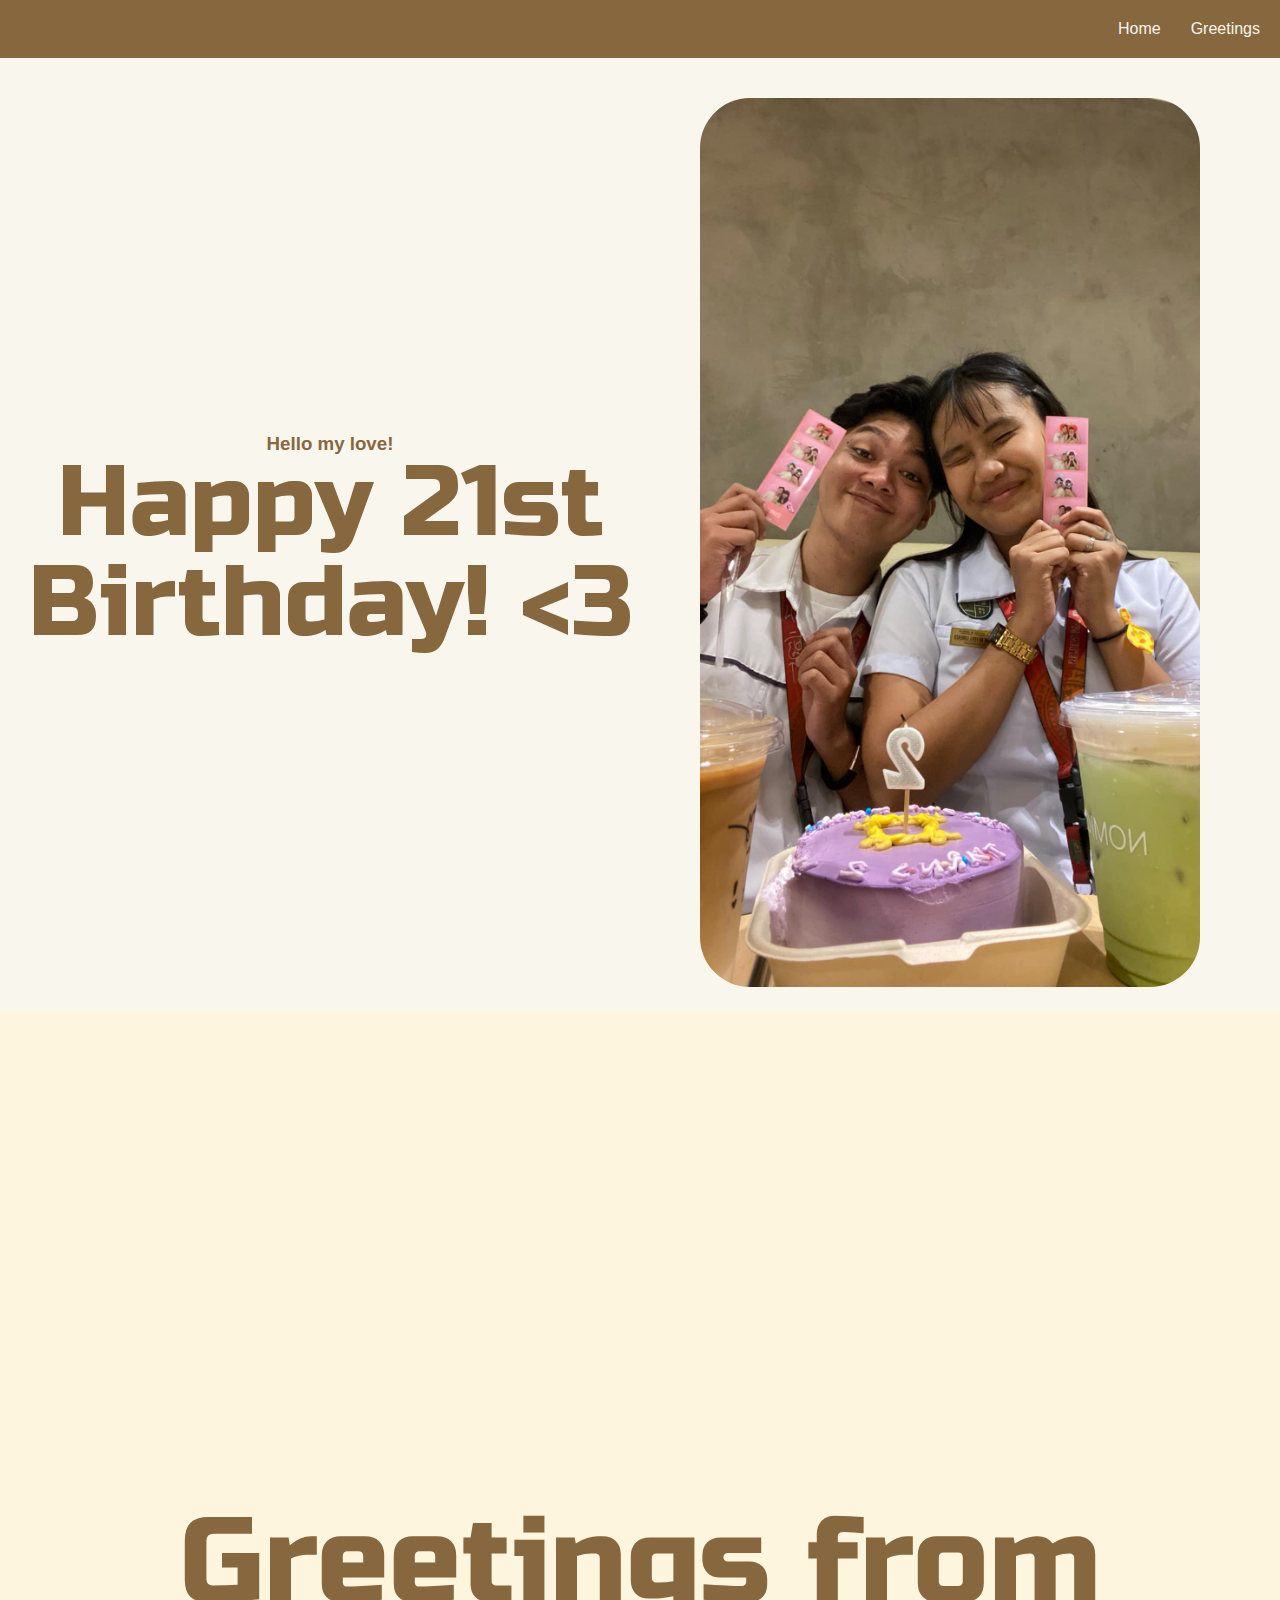
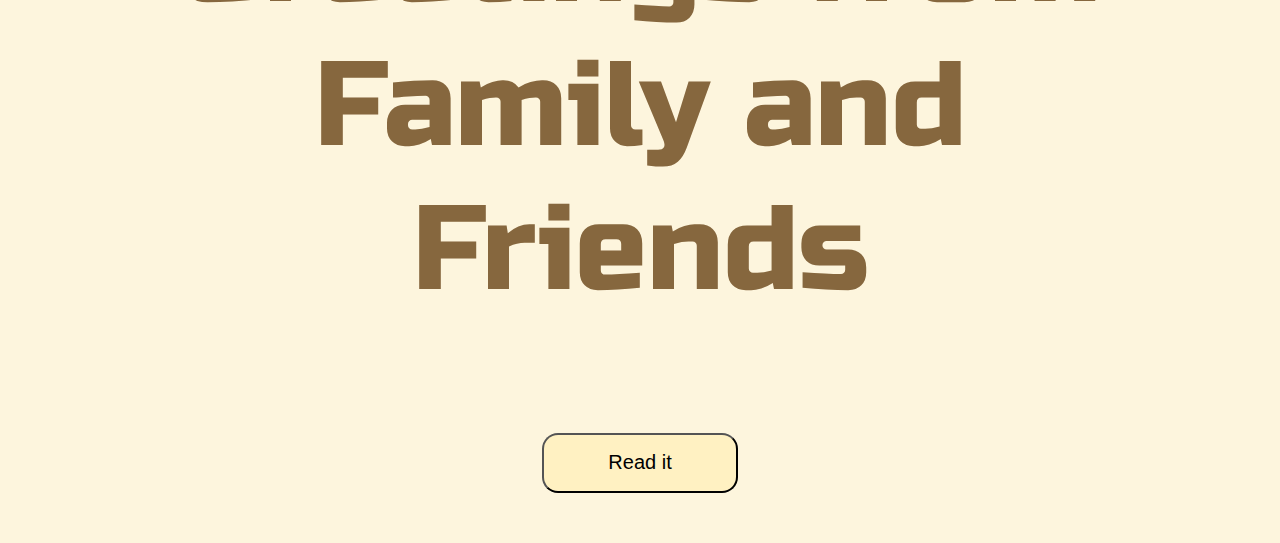
<file: Index.html>
<!DOCTYPE html>
<html lang="en">
<head>
    <link rel="stylesheet" href="style.css">
    <link rel="preconnect" href="https://fonts.googleapis.com">
    <link rel="preconnect" href="https://fonts.gstatic.com" crossorigin>
    <link href="https://fonts.googleapis.com/css2?family=Russo+One&display=swap" rel="stylesheet">
    <link href="https://fonts.googleapis.com/css2?family=Noto+Sans+Warang+Citi&family=Russo+One&display=swap" rel="stylesheet">
    <meta charset="UTF-8">
    <meta name="viewport" content="width=device-width, initial-scale=1.0">
    <title>Happy Birthday!</title>
</head>
<body>
    <nav class="navbar">
        <div>
            <ul>
                <li><a href="#">Home</a></li>
                <li><a href="#">Greetings</a></li>
            </ul>
        </div>
    </nav>

    <div class="container">
        <div class="text">
            <h3>Hello my love!</h3>
            <h1>Happy 21st Birthday! &lt;3 </h1>
        </div>

        <div class="image">
            <img src="we.jpg" alt="Elyani Photo">
        </div>
    </div>

    <div class="container1">
        <h1>
        Greetings from <br>
        Family and <br>
        Friends
        </h1>
        <button>
            Read it
        </button>
    </div>
</body>
</html>
</file>
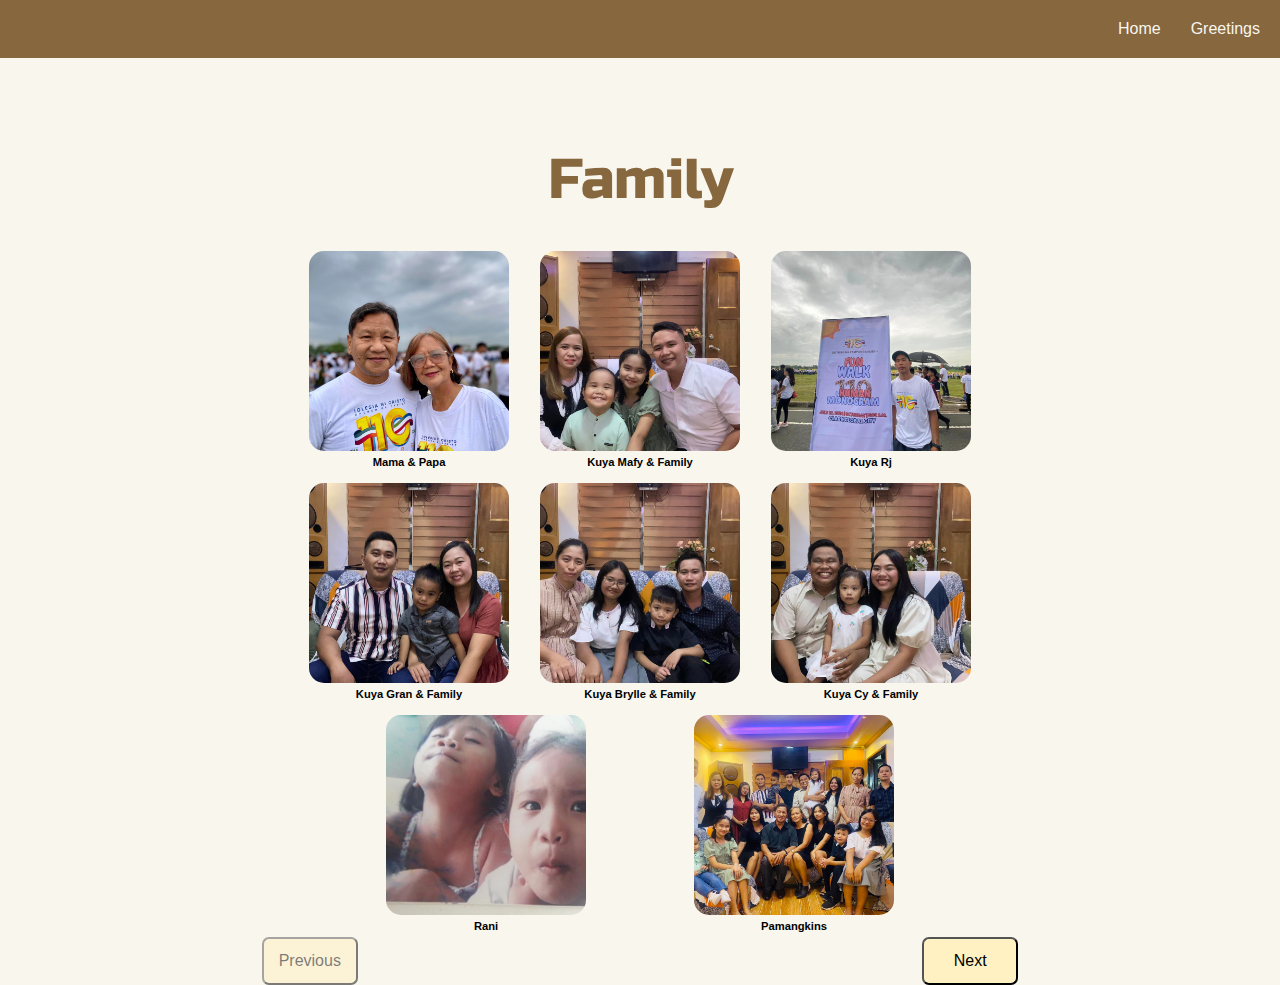
<file: greetings.html>
<!DOCTYPE html>
<html lang="en">
<head>
    <link rel="stylesheet" href="style1.css">
    <link rel="preconnect" href="https://fonts.googleapis.com">
    <link rel="preconnect" href="https://fonts.gstatic.com" crossorigin>
    <link href="https://fonts.googleapis.com/css2?family=Russo+One&display=swap" rel="stylesheet">
    <link href="https://fonts.googleapis.com/css2?family=Noto+Sans+Warang+Citi&family=Russo+One&display=swap" rel="stylesheet">
    <link href="https://fonts.googleapis.com/css2?family=Roboto:ital,wght@0,100;0,300;0,400;0,500;0,700;0,900;1,100;1,300;1,400;1,500;1,700;1,900&display=swap" rel="stylesheet">
    <link href="https://fonts.googleapis.com/css2?family=Dancing+Script:wght@400..700&display=swap" rel="stylesheet">
    <link href="https://fonts.googleapis.com/css2?family=Great+Vibes&display=swap" rel="stylesheet">
    <meta charset="UTF-8">
    <meta name="viewport" content="width=device-width, initial-scale=1.0">
    <title>Greetings!</title>
</head>
<body>
    <div class="offScreenMenu">
        <ul>
            <li><a href="index.html">Home</a></li>
            <li><a href="greetings.html">Greetings</a></li>
        </ul>
    </div>
    <nav class="navbar">
        <div>
            <ul>
                <li><a href="index.html">Home</a></li>
                <li><a href="greetings.html">Greetings</a></li>
            </ul>
        </div>
        <div class="hamMenu">
            <span></span>
            <span></span>
            <span></span>
        </div>
    </nav>

    <div class="titleImagesContainer">

        <h1 id="title">Family</h1>
            <div class="imageContainer"></div>
        
        <div id="buttons">
            <button id="prevBtn" class="buttons">Previous</button>
            <button id="nextBtn" class="buttons">Next</button>
        </div>
    </div>

    <div class="modalContainer">
        <div class="modal">
            <span class="close">&times;</span>
            <h1 id="modalTitle">Mama and Papa</h1>
            <p id="modalMessage">Lorem ipsum dolor sit, amet consectetur adipisicing elit. Eum veniam vero nobis esse? Nulla corrupti velit sint autem, earum beatae corporis at, praesentium blanditiis reprehenderit eius error aut commodi molestiae?
                Lorem ipsum dolor sit amet consectetur adipisicing elit. Dicta nisi fugit ex architecto voluptatum ad incidunt laudantium sint laboriosam dolore error pariatur numquam odit, sequi dolorem illo quos rem laborum!
                Lorem ipsum dolor, sit amet consectetur adipisicing elit. Animi, iusto blanditiis ex veniam beatae autem nesciunt totam dignissimos quia, nam suscipit labore, alias atque nisi tempora exercitationem et? Totam, aut! 
            </p>
            <div id="greetingsVideo"></div>
            <div id="closing">

            </div>
            
            <div class="pagination">
                <button id="modalPrevBtn" class="modalButtons">Previous</button>
                <button id="modalNextBtn" class="modalButtons">Next</button>
            </div>
        </div>
    </div>
    <script src="app.js"></script>
</body>
</html>
</file>
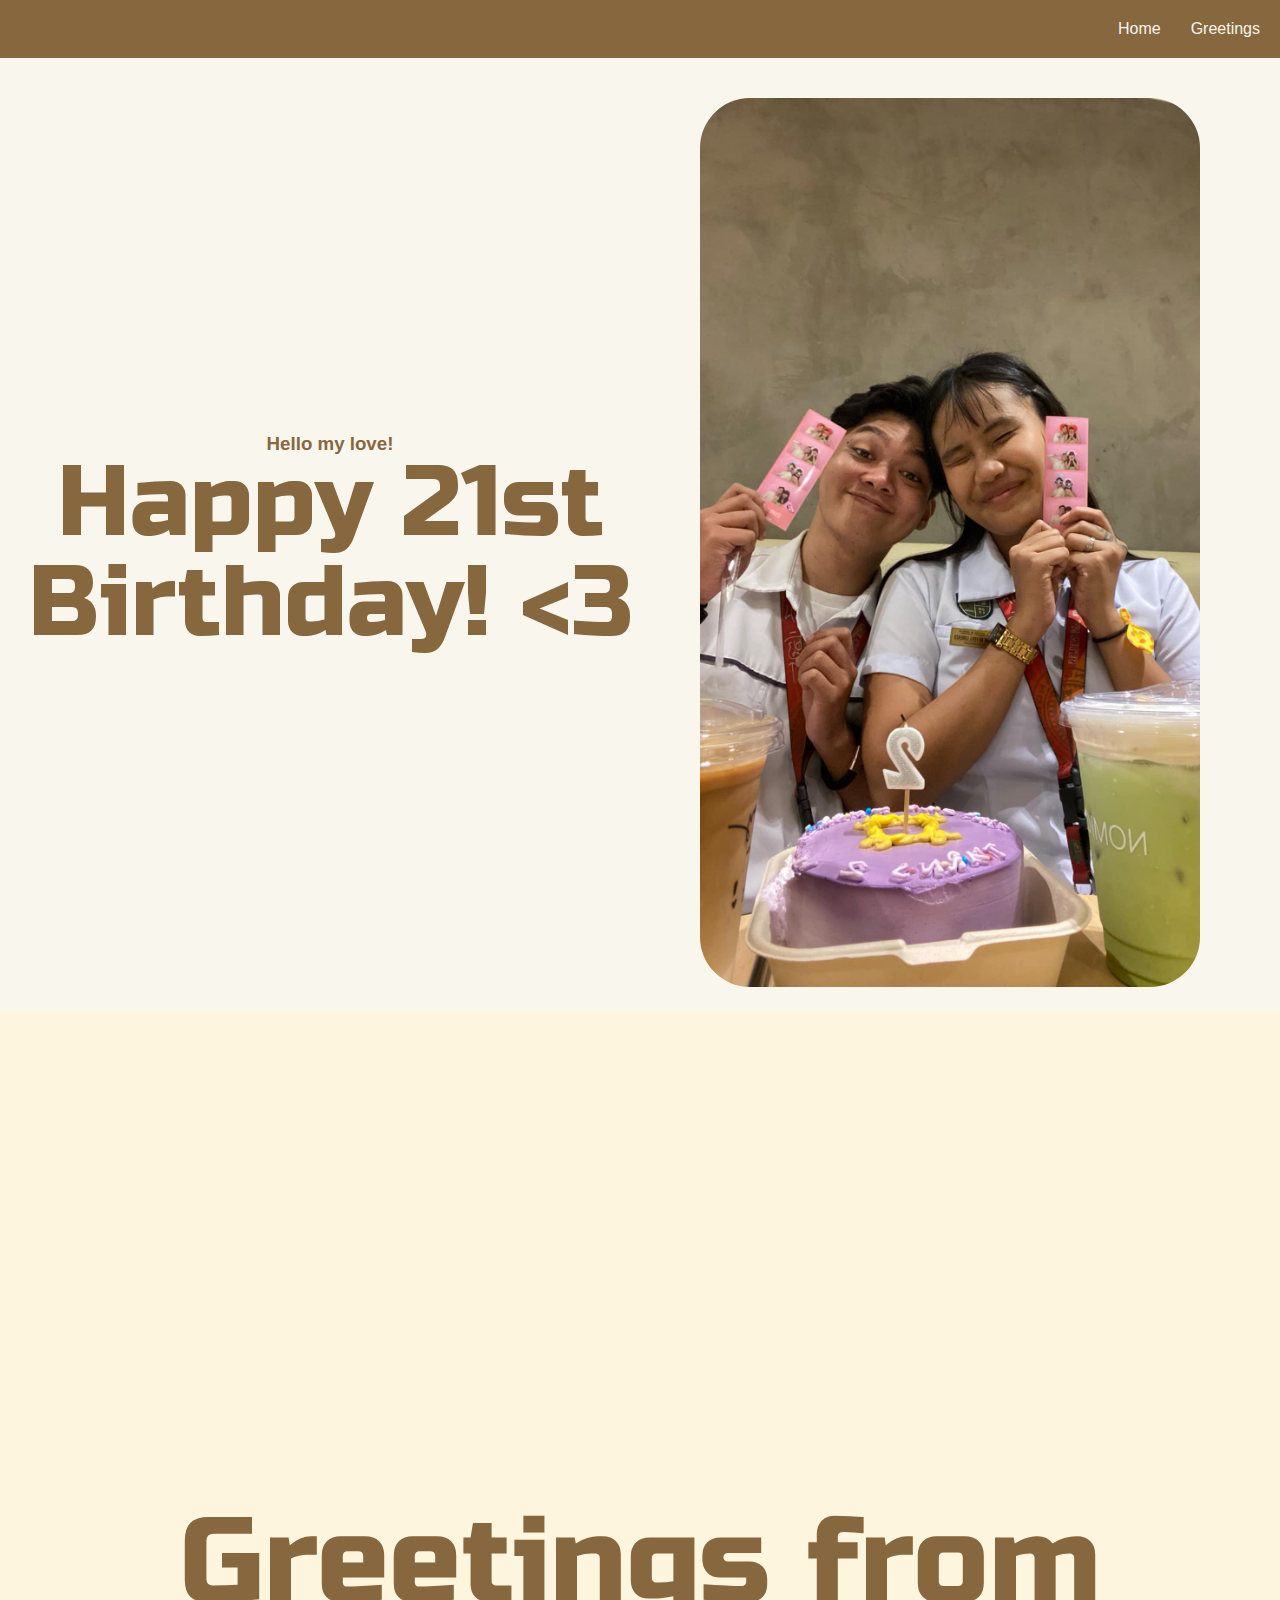
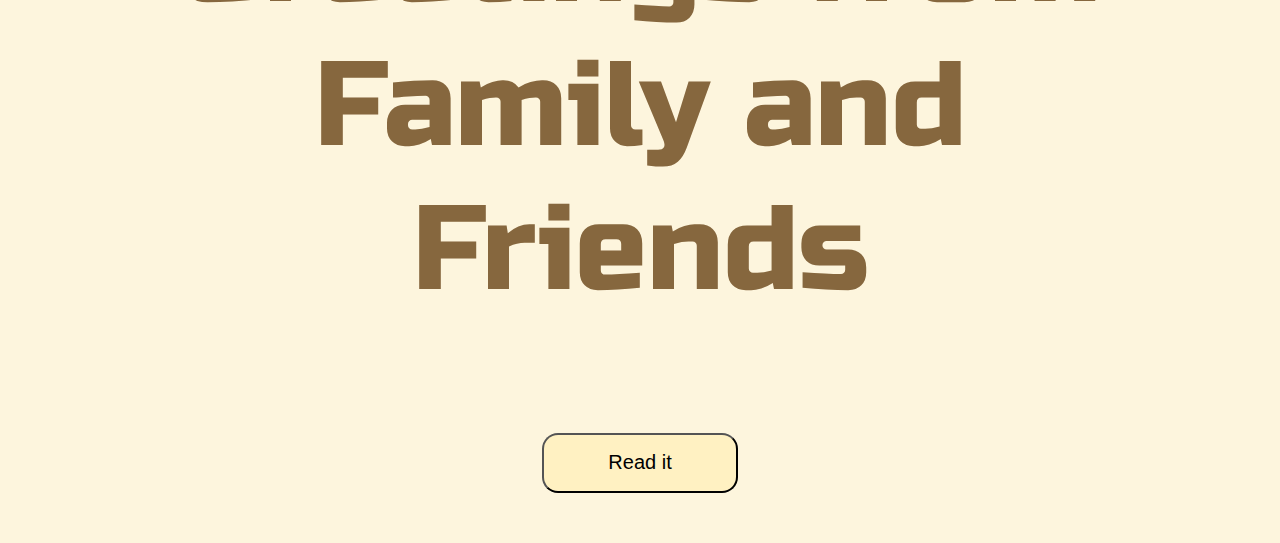
<file: Home.html>
<!DOCTYPE html>
<html lang="en">
<head>
    <link rel="stylesheet" href="style.css">
    <link rel="preconnect" href="https://fonts.googleapis.com">
    <link rel="preconnect" href="https://fonts.gstatic.com" crossorigin>
    <link href="https://fonts.googleapis.com/css2?family=Russo+One&display=swap" rel="stylesheet">
    <link href="https://fonts.googleapis.com/css2?family=Noto+Sans+Warang+Citi&family=Russo+One&display=swap" rel="stylesheet">
    <meta charset="UTF-8">
    <meta name="viewport" content="width=device-width, initial-scale=1.0">
    <title>Happy Birthday!</title>
</head>
<body>
    <nav class="navbar">
        <div>
            <ul>
                <li><a href="#">Home</a></li>
                <li><a href="#">Greetings</a></li>
            </ul>
        </div>
    </nav>

    <div class="container">
        <div class="text">
            <h3>Hello my love!</h3>
            <h1>Happy 21st Birthday! &lt;3 </h1>
        </div>

        <div class="image">
            <img src="we.jpg" alt="Elyani Photo">
        </div>
    </div>

    <div class="container1">
        <h1>
        Greetings from <br>
        Family and <br>
        Friends
        </h1>
        <button>
            Read it
        </button>
    </div>
</body>
</html>
</file>
<file: style.css>
@font-face {
    font-family: 'Russo One';
    font-style: normal;
    font-weight: 400;
    font-display: swap;
    src: url(https://fonts.gstatic.com/s/russoone/v16/Z9XUDmZRWg6M1LvRYsHOwcmJrrg.woff2) format('woff2');
    unicode-range: U+0100-02AF, U+0304, U+0308, U+0329, U+1E00-1E9F, U+1EF2-1EFF, U+2020, U+20A0-20AB, U+20AD-20C0, U+2113, U+2C60-2C7F, U+A720-A7FF;
}
  
body {
    margin: 0;
    background-color: #F9F6EE;
    font-family: 'Noto Sans', sans-serif;
}
.offScreenMenu{
    background-color:#86673E;
    height:100vh;
    width: 100%;
    max-width: 350px;
    position: fixed;
    top: 0;
    right: -450px;
    display:flex;
    flex-direction: column;
    align-items: center;
    text-align: center;
    font-size: 2rem;
    transition: .3 ease;
}
.offScreenMenu.active{
    right: 0;
}
.offScreenMenu li{
    margin-top: 50px;
    list-style-type: none;
}
.offScreenMenu a{
    color: black;
    text-decoration: none;
    
}
.offScreenMenu a:hover{
    text-decoration: underline;
}
.hamMenu{
    height:50px;
    width:50px;
    margin-left: auto;
    position: relative;
}
.hamMenu span{
    height: 5px;
    width: 100%;
    background-color: #F9F6EE;
    border-radius: 25px;
    position: absolute;
    top: 50%;
    left: 50%;
    transform: translate(-50%, -50%);
    transition: .3s ease;
}
.hamMenu span:nth-child(1){
    top:25%;
}
.hamMenu span:nth-child(3){
    top: 75%;
}
.hamMenu.active span:nth-child(1){
    top: 50%;
    transform: translate(-50%,50%) rotate(45deg);
}
.hamMenu.active span:nth-child(2){
    opacity:0;
}
.hamMenu.active span:nth-child(3){
    top: 50%;
    transform: translate(-50%,50%) rotate(-45deg);
}


.navbar {
    margin: 0;
}

.navbar ul {
    list-style-type: none;
    padding: 5px;
    margin: 0;
    background-color: #86673E;
    display: flex;
    justify-content: flex-end;
    
    
}

.navbar a {
    color: #F9F6EE;
    text-decoration: none;
    padding: 15px;
    display: block;
    text-align: center;
    transition: 0.5s
}

.navbar a:hover {
    background-color: goldenrod;
}

.container {
    display: flex;
    flex-direction: column;
    align-items: center;
    text-align: center;
    padding: 20px;
    color: #86673E;
    line-height: 1;
}

.container .text h3 {
    margin: 0;
    padding-top: 20px;
}

.container .text h1 {
    font-family: 'Russo One', sans-serif;
    font-weight: 100;
    font-size: 48px;
    margin: 0px;
}

.container .image img {
    border-radius: 50px;
    width: 90%;
    max-width: 500px;
    height: auto;
    margin-top: 20px;
}

.container1 {
    text-align: center;
    padding: 50px 20px;
    background-color: hsl(45, 89%, 93%);
    
}

.container1 h1 {
    line-height: 1.2;
    padding-top: 350px;
    font-family: 'Russo One', sans-serif;
    font-size: 64px;
    font-weight: 100;
    color: #86673E;
}

.container1 button {
    background-color: #FFF1C2;
    width: 196px;
    height: 60px;
    border-radius: 16px;
    font-size: 20px;
    cursor: pointer;
    margin-top: 30px;
}
.container1 a{
    text-decoration: none;
    color:black
}


/* Media Queries for Responsiveness */
@media (min-width: 768px) {
    .container {
        flex-direction: row;
        justify-content: center;
    }

    .container .text {
        flex: 1;
    }

    .container .image {
        flex: 1;
    }

    .container .text h1 {
        font-size: 6.25rem;
    }

    .container1 h1 {
        font-size: 7.5rem;
    }
}

@media (max-width: 768px) {
    .navbar ul {
        flex-direction: column;
        text-align: center;
    }

    .navbar li {
        width: 100%;
    }

    .container .text h1 {
        font-size: 2.25rem;
        margin: 20px;
        
    }
    .container1{
        margin: 0px;
    }

    .container1 h1 {
        font-size: 4rem;
        padding-top: 20px;
    }

    .container1 button {
        width: 150px;
        height: 50px;
    }
    nav{
        padding:1rem;
        display:flex;
        background-color:#86673E;
    }
    .navbar a {
        display: none;
    }
    .offScreenMenu{
        width: 250px;
    }
    .offScreenMenu a{
        font-size: 1.5rem;
    }
}

@media (max-width: 480px) {
    .container .text h1 {
        font-size: 1.25rem;
    }

    .container1 h1 {
        font-size: 2.25rem;
    }

    .container1 button {
        width: 120px;
        height: 45px;
    }
}
</file>
<file: style1.css>
body {
    margin: 0;
    background-color: #F9F6EE;
    font-family: 'Noto Sans', sans-serif;
    overflow: auto;
}
.offScreenMenu{
    background-color:#86673E;
    height:100vh;
    width: 100%;
    max-width: 350px;
    position: fixed;
    top: 0;
    right: -450px;
    display:flex;
    flex-direction: column;
    align-items: center;
    text-align: center;
    font-size: 2rem;
    transition: .3 ease;
}
.offScreenMenu.active{
    right: 0;
}
.offScreenMenu li{
    margin-top: 50px;
    list-style-type: none;
}
.offScreenMenu a{
    color: black;
    text-decoration: none;
}
.offScreenMenu a:hover{
    color:#F9F6EE;
    text-decoration: underline;
}
.hamMenu{
    height:50px;
    width:50px;
    margin-left: auto;
    position: relative;
    right: -450px;
}
.hamMenu span{
    height: 5px;
    width: 100%;
    background-color: #F9F6EE;
    border-radius: 25px;
    position: absolute;
    top: 50%;
    left: 50%;
    transform: translate(-50%, -50%);
    transition: .3s ease;
    z-index: 1;
}
.hamMenu span:nth-child(1){
    top:25%;
}
.hamMenu span:nth-child(3){
    top: 75%;
}
.hamMenu.active span:nth-child(1){
    top: 50%;
    transform: translate(-50%,50%) rotate(45deg);
}
.hamMenu.active span:nth-child(2){
    opacity:0;
}
.hamMenu.active span:nth-child(3){
    top: 50%;
    transform: translate(-50%,50%) rotate(-45deg);
}
.navbar {
    margin: 0;
}

.navbar ul {
    list-style-type: none;
    padding: 5px;
    margin: 0;
    background-color: #86673E;
    display: flex;
    justify-content: flex-end;
}

.navbar a {
    color: #F9F6EE;
    text-decoration: none;
    padding: 15px;
    display: block;
    text-align: center;
    transition: 0.5s
}

.navbar a:hover {
    background-color: goldenrod;
}
.titleImagesContainer{
    display: flex;
    flex-direction: column;
    align-items: center;
}
#title{
    font-family: 'Russo One', sans-serif;
    font-size: 3.5rem;
    font-weight: 100;
    color:#86673E;
    text-align: center;
}
.imageContainer{
    display: flex;
    flex-wrap: wrap;
    justify-content: space-evenly;
    width: 33.33%;
    gap: 10px;
    opacity: 0; /* Start with element hidden */
    transform: translateY(50px); /* Start with element below its final position */
    transition: opacity 0.5s ease, transform 0.5s ease; /* Transition properties and duration */

}
.imageContainer.show {
    opacity: 1; /* Make element visible */
    transform: translateY(0); /* Move element to its final position */
}
.images{
    flex-basis: calc(33.33% - 10px);
    height: 200px;
    width: 200px;
    text-align: center;
    background-color: aliceblue;
    border-radius: 15px;
    cursor: pointer;
    transition: 0.5s;
}
.buttons{
    background-color: #FFF1C2;
    border-radius: 7px;
    font-size: 1rem;
    height: 3rem;
    width: 6rem;
    padding: 5px 10px;
    cursor: pointer;
    color: black;
}
.buttons:hover:active{
    background-color:#fcdf83;
    font-size: 0.75rem;
}
#prevBtn{
    margin-right: 35rem;
}
.image-text{
    text-align: center;
    margin: 5px 0px;
    font-weight: bold;
    font-size: 1.1rem;
}
.buttons.disabled {
    opacity: 0.5;
    cursor: not-allowed;
}
.modalContainer{
    display: none;
    align-items: center;
    justify-content: center;
    position: fixed;
    z-index: 1;
    left: 0;
    top: 0;
    width: 100vw;
    height: 100vh;
    overflow: auto;
    background-color: rgba(0, 0, 0, 0.3);
}
.modal{
    background-color: #fefefe;
    width: 600px;
    max-height: 80%;
    overflow: auto;
    max-width: 100%;
    text-align: center;
    padding: 30px 50px;
    border-radius: 19px;
}
.modal h1{
    padding-top: 30px;
    font-size: 3rem;
    font-family: 'Great Vibes',sans-serif;
    font-weight: 100;
}
.modal p{
    padding: 20px 60px;
    margin-top: 2rem;
    line-height: 150%;
    text-align: justify;
    font-family: 'Roboto',sans-serif;
    font-size: 1.3rem;
}
.pagination{
    display:flex;
    justify-content: space-between;
    margin-top: 5rem;
}
.pagination button{
    background-color: #FFF1C2;
    border-radius: 7px;
    width: 5.5rem;
    height: 2.5rem;
    padding: 5px 10px;
    cursor: pointer;
    color: black;
}
.close{
    color: #aaa;
    float:right;
    font-size: 28px;
    font-weight: bold;
}
.close:hover,.close:focus{
    color: black;
    text-decoration: none;
    cursor: pointer;
}
.modalButtons.disabled{
    opacity: 0.5;
    cursor: not-allowed;
}
.modalButtons:active{
    font-size: 0.75rem;
}
#closing{
    float: right;
    font-size: 1.5rem;
    font-style: italic;
    font-weight: 100;
    font-family: 'Great Vibes',sans-serif;
}
.video{
    height: auto;
    width: 100%;
}


@media (min-width:1384px) and (max-width:1700px){
    .imageContainer{
        width: 50%;
    }
    .image-text{
        text-align: center;
        margin: 5px 0px;
        font-weight: bold;
        font-size: 0.7rem;
    }
    .hamMenu{
        right: 0px;
    }
}

@media (min-width:746px) and (max-width:1383px){
    .imageContainer{
        width: 55%;
    }
    .image-text{
        text-align: center;
        margin: 5px 0px;
        font-weight: bold;
        font-size: 0.7rem;
    }
    .images{
        flex-basis:calc(55%-10px)
    }
    .hamMenu{
        right: 0px;
    }

}
@media (min-width:640px) and (max-width:745px){
    .images{
        height: 120px;
        width: 120px;
        flex-basis: calc(50% - 10px);
    }
    #prevBtn{
        margin-right: 11rem;
    }
    #title{
        font-size:3rem;
    }
    .modal{
        width:65%;
        height:65%
        
    }
    .modal p{
        padding: 5px 0px;
        margin-top: 2rem;
        line-height: 150%;
        text-align: justify;
    }
    nav{
        padding:1rem;
        display:flex;
        background-color:#86673E;
    }
    .navbar a {
        display: none;
    }
    .offScreenMenu{
        width: 250px;
        z-index: 1;
    }
    .offScreenMenu a{
        font-size: 1.5rem;
    }
    .imageContainer{
        width: 50%;
    }
    .image-text{
        text-align: center;
        margin: 5px 0px;
        font-weight: bold;
        font-size: 0.7rem;
    }
    .hamMenu{
        right: 0px;
    }
    
    
}
@media(min-width: 500px) and (max-width:639px){
    .images{
        height: 120px;
        width: 120px;
        flex-basis: calc(50% - 10px);
    }
    .image-text{
        text-align: center;
        font-size: 0.75rem;
    }
    .imageContainer{
        width:50%;
    }
    #prevBtn{
        margin-right: 9rem;
    }
    .buttons{
        font-size: 1rem;
        padding: 5px 15px;
        background-color:#FFF1C2;
        cursor: pointer
    }
    .modal p{
        padding: 5px 0px;
        margin-top: 2rem;
        line-height: 150%;
        text-align: justify;
    }
    nav{
        padding:1rem;
        display:flex;
        background-color:#86673E;
    }
    .navbar a {
        display: none;
    }
    .offScreenMenu{
        width: 250px;
        z-index: 1;
    }
    .offScreenMenu a{
        font-size: 1.5rem;
    }
    .imageContainer{
        width: 50%;
    }
    .image-text{
        text-align: center;
        margin: 5px 0px;
        font-weight: bold;
        font-size: 0.7rem;
    }
    .hamMenu{
        right: 0px;
    }
    
}
@media(min-width: 382px) and (max-width: 499px){
    .images{
        height: 100px;
        width: 100px;
        flex-basis: calc(55% - 10px);
    }
    #prevBtn{
        margin-right:5rem;
    }
    .buttons{
        font-size: 1rem;
        padding: 5px 10px;
        background-color:#FFF1C2;
        cursor: pointer
    }
    .modal p{
        padding: 5px 0px;
        margin-top: 2rem;
        line-height: 150%;
        text-align: justify;
    }
    nav{
        padding:1rem;
        display:flex;
        background-color:#86673E;
    }
    .navbar a {
        display: none;
    }
    .offScreenMenu{
        width: 250px;
        z-index: 1;
    }
    .offScreenMenu a{
        font-size: 1.5rem;
    }
    .imageContainer{
        width: 55%;
    }
    .image-text{
        text-align: center;
        margin: 5px 0px;
        font-weight: bold;
        font-size: 0.6rem;
    }
    .hamMenu{
        right: 0px;
    }
    
       
}
@media(max-width: 381px){
    .images{
        height: 100px;
        width: 100px;
        flex-basis: calc(70% - 5px);
    }
    .image-text{
        text-align: center;
        font-size: 0.6rem;
    }
    .imageContainer{
        width: 70%;
        gap:5px;
    }

    nav{
        padding:1rem;
        display:flex;
        background-color:#86673E;
    }
    .navbar a {
        display: none;
    }
    .offScreenMenu{
        width: 250px;
        z-index: 1;
    }
    .offScreenMenu a{
        font-size: 1.5rem;
    }
    .imageContainer{
        width: 70%;
    }
    .image-text{
        text-align: center;
        margin: 5px 0px;
        font-weight: bold;
        font-size: 0.7rem;
    }
    .buttons{
        font-size: 1rem;
        padding: 10px 20px;
        cursor: pointer;
    }
    .buttons:hover{
        background-color:#fcdf83;
        font-size: 0.8rem;
    }
    #prevBtn{
        margin-right: 5rem;
    }
    .modal{
        width:60%;
        height:65%
        
    }
    .modal h1{
        font-size: 2.5rem
    }
    .modal p{
        padding: 0px 0px;
        margin-top: 2rem;
        line-height: 150%;
        text-align: justify;
    }
    .hamMenu{
        right: 0px;
    }
}
</file>
